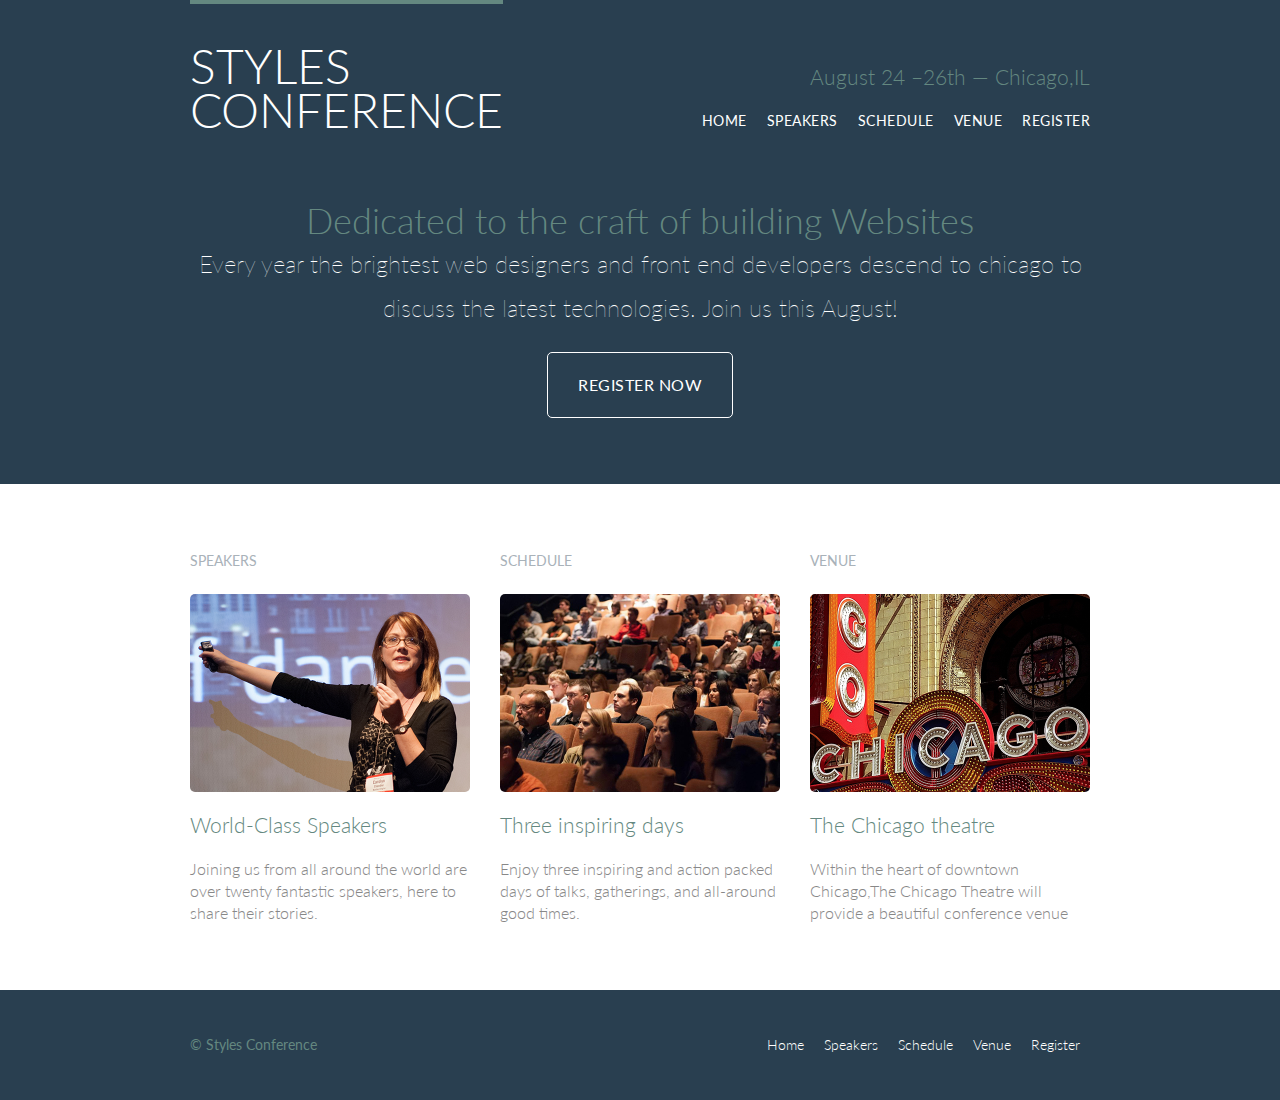
<file: index.html>
<!DOCTYPE html>
<html lang="en">

<head>
  <meta charset="utf-8">
  <title>Styles Conference</title>
  <link rel="stylesheet" href="assets/stylesheets/main.css">
  <link rel="stylesheet" href="http://fonts.googleapis.com/css?family=Lato:100,300,400">
</head>

<body>
  <header class="primary-header container group">
    <h1 class="logo">
      <a href="index.html">Styles <br> Conference</a>
    </h1>
    <h3 class="tagline">August 24 &ndash;26th &mdash; Chicago,IL</h3>
    <nav class="nav  primary-nav">
      <ul>
        <li><a href="index.html">Home</a></li><!--
        --><li><a href="speakers.html">Speakers</a></li><!--
        --><li><a href="schedule.html">Schedule</a></li><!--
        --><li><a href="venue.html">Venue</a></li><!--
        --><li><a href="register.html">Register</a></li>
    </ul>
    </nav>
  </header>
  <section>
    <section class="hero container">
      <h2>Dedicated to the craft of building Websites</h2>
      <p>Every year the brightest web designers and front end developers descend to chicago to discuss the latest technologies. Join us this August!</p>
      <a href="register.html" class="btn btn-alt" >Register Now</a>
    </section>
    <section class="row">
      <div class="grid">
        <!-- Speakers -->
        <section class="teaser col-1-3">
          <h5>Speakers</h5>
          <a href="speakers.html">
            <img src="assets/images/home/speakers.jpg" alt="Professional Speakers">
            <h3>World-Class Speakers</h3>
          </a>
          <p>Joining us from all around the world are over twenty fantastic speakers, here to share their stories.</p>
        </section><!--
          Schedule
        --><section class="teaser col-1-3">
        <h5>Schedule</h5>
        <a href="schedule.html">
          <img src="assets/images/home/schedule.jpg" alt="Original Schedule">
          <h3>Three inspiring days</h3>
        </a>
        <p>Enjoy three inspiring and action packed days of talks, gatherings, and all-around good times.</p>
      </section><!--
        Venue
      --><section class="teaser col-1-3">
      <h5>Venue</h5>
      <a href="venue.html">
        <img src="assets/images/home/venue.jpg" alt="The Chicago Theatre">
        <h3>The Chicago theatre</h3>
      </a>
      <p>Within the heart of downtown Chicago,The Chicago Theatre will provide a beautiful conference venue</p>
    </section>
  </div>
</section>
</section>
<footer class="primary-footer container group">
  <small>&copy; Styles Conference</small>
  <nav class="nav">
    <ul>
      <li><a href="index.html">Home</a></li><!--
      --><li><a href="speakers.html">Speakers</a></li><!--
      --><li><a href="schedule.html">Schedule</a></li><!--
      --><li><a href="venue.html">Venue</a></li><!--
      --><li><a href="register.html">Register</a></li>
    <ul>
  </nav>
</footer>
</body>

</html>
</file>
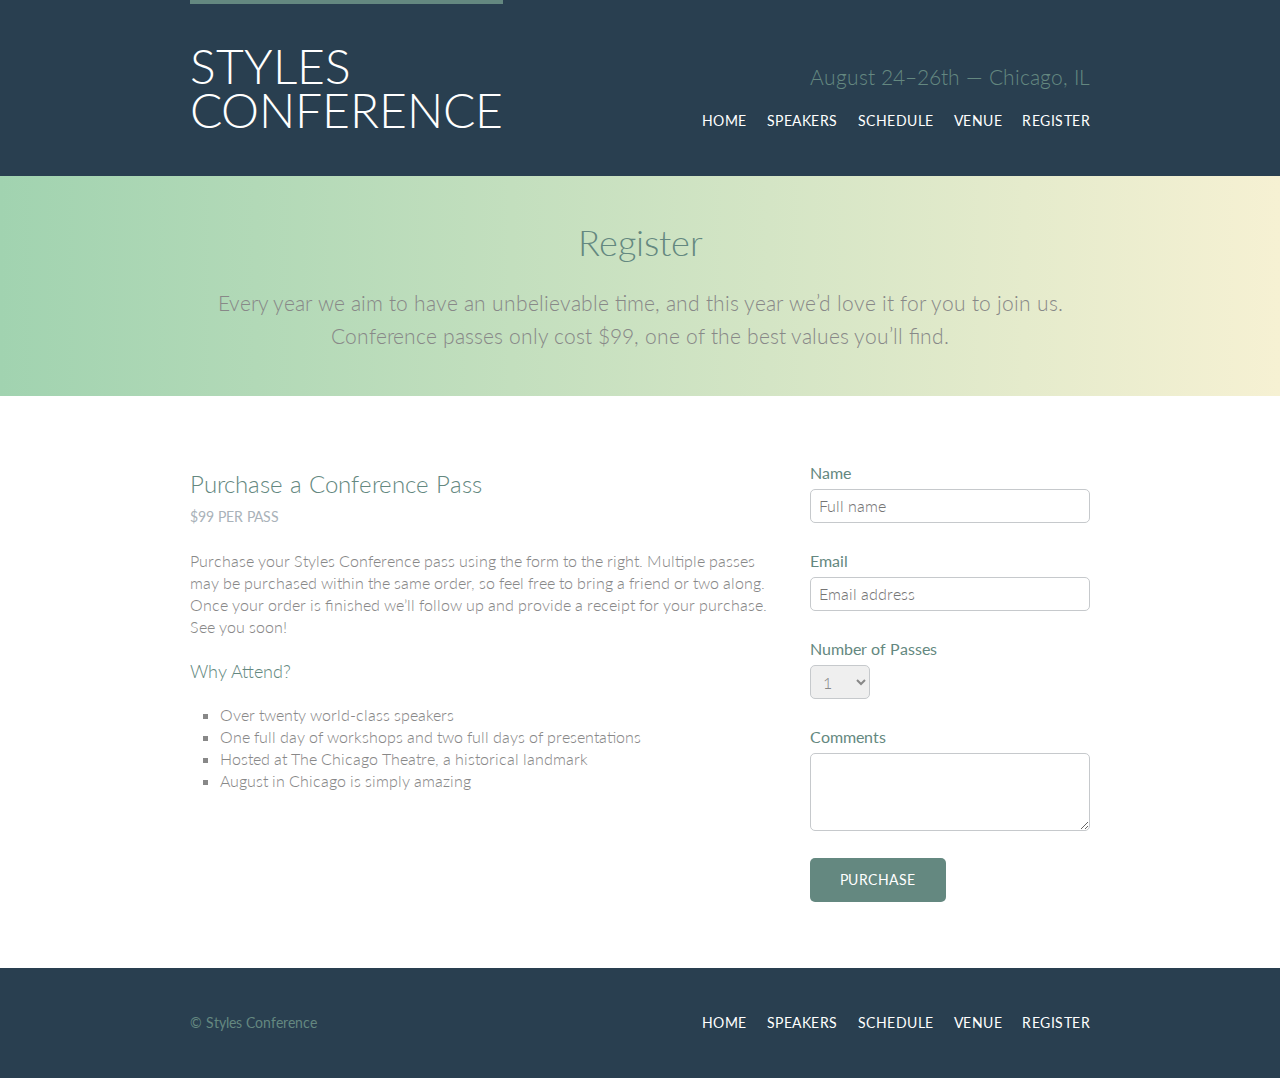
<file: register.html>
<!DOCTYPE html>
  <html lang="en">

    <head>
      <meta charset="utf-8">
      <title>Register - Styles Conference</title>
      <link rel="stylesheet" href="assets/stylesheets/main.css">
      <link rel="stylesheet" href="http://fonts.googleapis.com/css?family=Lato:100,300,400">
    </head>

    <body>

      <!-- Header -->

      <header class="primary-header container group">

        <h1 class="logo">
          <a href="index.html">Styles <br> Conference</a>
        </h1>

        <h3 class="tagline">August 24&ndash;26th &mdash; Chicago, IL</h3>

        <nav class="nav  primary-nav">
          <ul>
            <li><a href="index.html">Home</a></li><!--
            --><li><a href="speakers.html">Speakers</a></li><!--
            --><li><a href="schedule.html">Schedule</a></li><!--
            --><li><a href="venue.html">Venue</a></li><!--
            --><li><a href="register.html">Register</a></li>
        </ul>
        </nav>
      </header>

      <!-- Lead -->

      <section class="row-alt">
        <div class="lead container">

          <h1>Register</h1>

          <p>Every year we aim to have an unbelievable time, and this year we&#8217;d love it for you to join us. Conference passes only cost $99, one of the best values you&#8217;ll find.</p>

        </div>
      </section>
      <section class="row">
        <div class="grid">
          <section class="col-2-3">
            <h2>Purchase a Conference Pass</h2>
            <h5>$99 per Pass</h5>

            <p>Purchase your Styles Conference pass using the form to the right. Multiple passes may be purchased within the same order, so feel free to bring a friend or two along. Once your order is finished we&#8217;ll follow up and provide a receipt for your purchase. See you soon!</p>

            <h4>Why Attend?</h4>

            <ul class="why-attend">
              <li>Over twenty world-class speakers</li>
              <li>One full day of workshops and two full days of presentations</li>
              <li>Hosted at The Chicago Theatre, a historical landmark</li>
              <li>August in Chicago is simply amazing</li>
            </ul>

          </section><!--
          --><form class="col-1-3" action="#" method="post">
            <fieldset class="register-group">

             <label>
               Name
               <input type="text" name="name" placeholder="Full name" required>
             </label>

             <label>
               Email
               <input type="email" name="email" placeholder="Email address" required>
             </label>

             <label>
               Number of Passes
               <select name="quantity" required>
                 <option value="1" selected>1</option>
                 <option value="2">2</option>
                 <option value="3">3</option>
                 <option value="4">4</option>
                 <option value="5">5</option>
               </select>
             </label>

             <label>
               Comments
               <textarea name="comments"></textarea>
             </label>

           </fieldset>

           <input class="btn btn-default" type="submit" name="submit" value="Purchase">

          </form>
        </div>
      </section>

      <!-- Footer -->

      <footer class="primary-footer container group">

        <small>&copy; Styles Conference</small>

        <nav class="nav  primary-nav">
          <ul>
            <li><a href="index.html">Home</a></li><!--
            --><li><a href="speakers.html">Speakers</a></li><!--
            --><li><a href="schedule.html">Schedule</a></li><!--
            --><li><a href="venue.html">Venue</a></li><!--
            --><li><a href="register.html">Register</a></li>
        </ul>
        </nav>
      </footer>

    </body>
  </html>
</file>
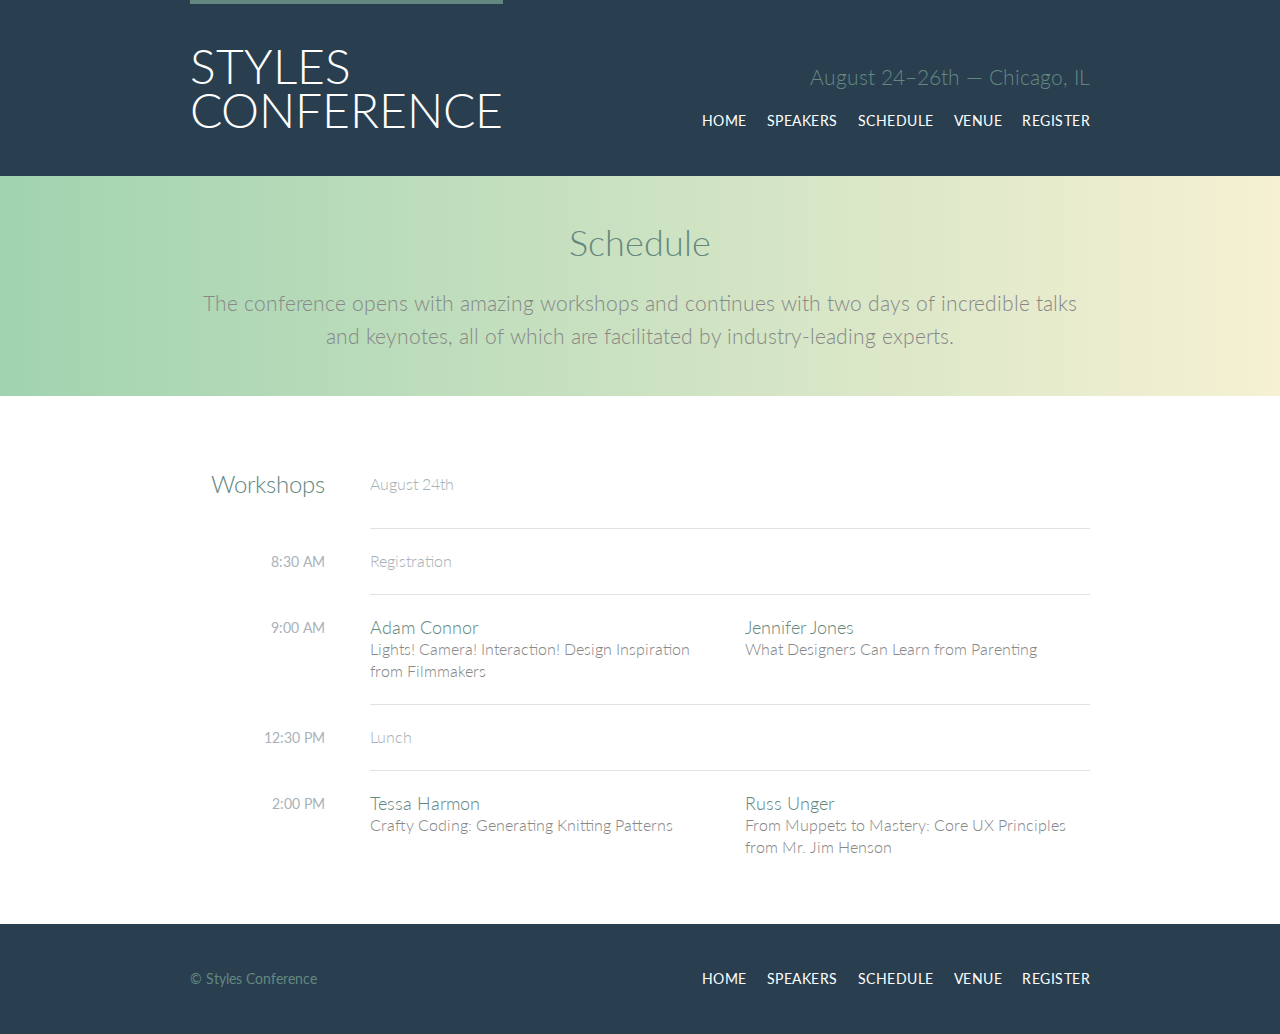
<file: schedule.html>
<!DOCTYPE html>
  <html lang="en">

    <head>
      <meta charset="utf-8">
      <title>Schedule - Styles Conference</title>
      <link rel="stylesheet" href="assets/stylesheets/main.css">
      <link rel="stylesheet" href="http://fonts.googleapis.com/css?family=Lato:100,300,400">
    </head>

    <body>

      <!-- Header -->

      <header class="primary-header container group">

        <h1 class="logo">
          <a href="index.html">Styles <br> Conference</a>
        </h1>

        <h3 class="tagline">August 24&ndash;26th &mdash; Chicago, IL</h3>

        <nav class="nav  primary-nav">
          <ul>
            <li><a href="index.html">Home</a></li><!--
            --><li><a href="speakers.html">Speakers</a></li><!--
            --><li><a href="schedule.html">Schedule</a></li><!--
            --><li><a href="venue.html">Venue</a></li><!--
            --><li><a href="register.html">Register</a></li>
        </ul>
        </nav>
      </header>

      <!-- Lead -->

      <section class="row-alt">
        <div class="lead container">

          <h1>Schedule</h1>

          <p>The conference opens with amazing workshops and continues with two days of incredible talks and keynotes, all of which are facilitated by industry-leading experts.</p>

        </div>
      </section>
      <section class="row">
        <div class="container">
          <table>
            <thead>
              <tr>
                <th scope="row">
                  Workshops
                </th>
                <td class="schedule-offset" colspan="2">
                  August 24th
              </td>
            </tr>
          </thead>
            <tbody>
              <tr>
                <th scope="row">
                  <time datetime="08:30:00">8:30 AM</time>
                </th>
                <td class="schedule-offset" colspan="2">
                  Registration
                </td>
              </tr>
              <tr>
                <th scope="row">
                  <time datetime="09:00:00">9:00 AM</time>
                </th>
                <td>
                  <a href="speakers.html#adam-connor">
                    <h4>Adam Connor</h4>
                    Lights! Camera! Interaction! Design Inspiration from Filmmakers
                  </a>
                </td>
                <td>
                  <a href="speakers.html#jennifer-jones">
                    <h4>Jennifer Jones</h4>
                    What Designers Can Learn from Parenting
                  </a>
                </td>
              </tr>
              <tr>
                <th scope="row">
                  <time datetime="12:30:00">12:30 PM</time>
                </th>
                <td class="schedule-offset" colspan="2">
                  Lunch
                </td>
              </tr>
              <tr>
                <th scope="row">
                  <time datetime="14:00">2:00 PM</time>
                </th>
                <td>
                  <a href="speakers.html#tessa-harmon">
                    <h4>Tessa Harmon</h4>
                    Crafty Coding: Generating Knitting Patterns
                  </a>
                </td>
                <td>
                  <a href="speakers.html#russ-unger">
                  <h4>Russ Unger</h4>
                  From Muppets to Mastery: Core UX Principles from Mr. Jim Henson
                </a>
              </td>
            </tr>
          </tbody>
       </table>

        </div>
      </section>

      <!-- Footer -->

      <footer class="primary-footer container group">

        <small>&copy; Styles Conference</small>

        <nav class="nav  primary-nav">
          <ul>
            <li><a href="index.html">Home</a></li><!--
            --><li><a href="speakers.html">Speakers</a></li><!--
            --><li><a href="schedule.html">Schedule</a></li><!--
            --><li><a href="venue.html">Venue</a></li><!--
            --><li><a href="register.html">Register</a></li>
        </ul>
        </nav>

      </footer>

    </body>
  </html>
</file>
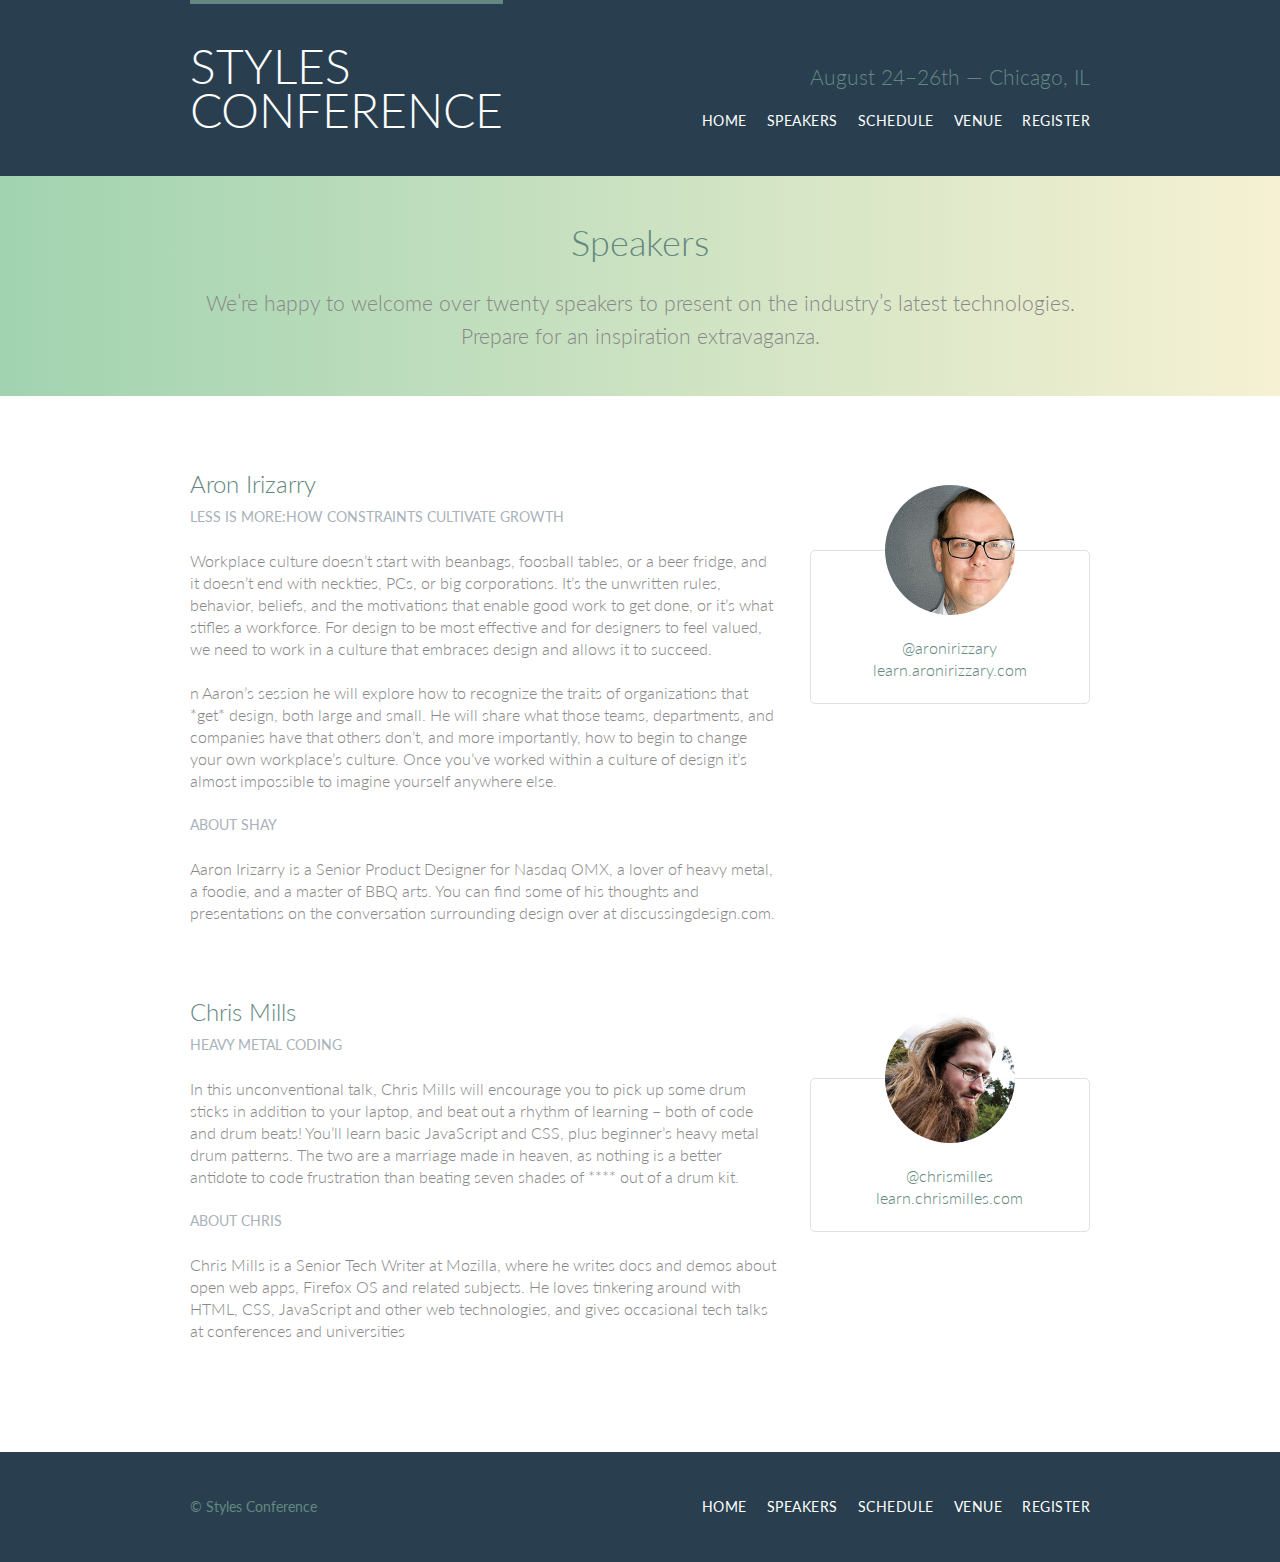
<file: speakers.html>
<!DOCTYPE html>
<html lang="en">

  <head>
    <meta charset="utf-8">
    <title>Speakers - Styles Conference</title>
    <link rel="stylesheet" href="assets/stylesheets/main.css">
    <link rel="stylesheet" href="http://fonts.googleapis.com/css?family=Lato:100,300,400">
  </head>

  <body>

    <!-- Header -->

    <header class="primary-header container group">

      <h1 class="logo">
        <a href="index.html">Styles <br> Conference</a>
      </h1>

      <h3 class="tagline">August 24&ndash;26th &mdash; Chicago, IL</h3>

      <nav class="nav  primary-nav">
        <ul>
          <li><a href="index.html">Home</a></li><!--
          --><li><a href="speakers.html">Speakers</a></li><!--
          --><li><a href="schedule.html">Schedule</a></li><!--
          --><li><a href="venue.html">Venue</a></li><!--
          --><li><a href="register.html">Register</a></li>
      </ul>
      </nav>

    </header>

    <!-- Lead -->

    <section class="row-alt">
      <div class="lead container">

        <h1>Speakers</h1>

        <p>We&#8217;re happy to welcome over twenty speakers to present on the industry&#8217;s latest technologies. Prepare for an inspiration extravaganza.</p>

      </div>
    </section>
    <section class="row">
      <div class="grid">
        <section class="speaker" id="aron-irizzary">
          <div class="col-2-3">
            <h2>Aron Irizarry</h2>
            <h5>Less Is More:How Constraints Cultivate Growth</h5>
            <p>Workplace culture doesn’t start with beanbags, foosball tables, or a beer fridge, and it doesn’t end with neckties, PCs, or big corporations. It’s the unwritten rules, behavior, beliefs, and the motivations that enable good work to get done, or it’s what stifles a workforce. For design to be most effective and for designers to feel valued, we need to work in a culture that embraces design and allows it to succeed.</p>
            <p>n Aaron’s session he will explore how to recognize the traits of organizations that *get* design, both large and small. He will share what those teams, departments, and companies have that others don’t, and more importantly, how to begin to change your own workplace’s culture. Once you’ve worked within a culture of design it’s almost impossible to imagine yourself anywhere else.</p>
            <h5>About Shay</h5>
            <p>Aaron Irizarry is a Senior Product Designer for Nasdaq OMX, a lover of heavy metal, a foodie, and a master of BBQ arts. You can find some of his thoughts and presentations on the conversation surrounding design over at discussingdesign.com.</p>
          </div><!--
          --><aside class="col-1-3">
               <div class="speaker-info">
                 <img src="assets/images/speakers/aaron-irizarry.jpg" alt="Arron Irizarry">
                  <ul>
                    <li><a href="https://twitter.com/shayhowe">@aronirizzary</a></li>
                    <li><a href="http://learn.shayhowe.com/">learn.aronirizzary.com</a></li>
                  </ul>
             </div>
          </aside>
        </section>
        <section class="speaker" id="chris-mills">
          <div class="col-2-3">
            <h2>Chris Mills</h2>
            <h5>Heavy Metal Coding</h5>
            <p>In this unconventional talk, Chris Mills will encourage you to pick up some drum sticks in addition to your laptop, and beat out a rhythm of learning – both of code and drum beats! You’ll learn basic JavaScript and CSS, plus beginner’s heavy metal drum patterns. The two are a marriage made in heaven, as nothing is a better antidote to code frustration than beating seven shades of **** out of a drum kit.</p>
            <h5>About Chris</h5>
            <p>Chris Mills is a Senior Tech Writer at Mozilla, where he writes docs and demos about open web apps, Firefox OS and related subjects. He loves tinkering around with HTML, CSS, JavaScript and other web technologies, and gives occasional tech talks at conferences and universities</p>
          </div><!--
          --><aside class="col-1-3">
               <div class="speaker-info">
                 <img src="assets/images/speakers/chris-mills.jpg" alt="Chris Mills">

                  <ul>
                    <li><a href="https://twitter.com/shayhowe">@chrismilles</a></li>
                    <li><a href="http://learn.shayhowe.com/">learn.chrismilles.com</a></li>
                  </ul>
             </div>
          </aside>
        </section>
      </div>
    </section>

    <!-- Footer -->

    <footer class="primary-footer container group">

      <small>&copy; Styles Conference</small>

      <nav class="nav  primary-nav">
        <ul>
          <li><a href="index.html">Home</a></li><!--
          --><li><a href="speakers.html">Speakers</a></li><!--
          --><li><a href="schedule.html">Schedule</a></li><!--
          --><li><a href="venue.html">Venue</a></li><!--
          --><li><a href="register.html">Register</a></li>
      </ul>
      </nav>

    </footer>

  </body>
</html>
</file>
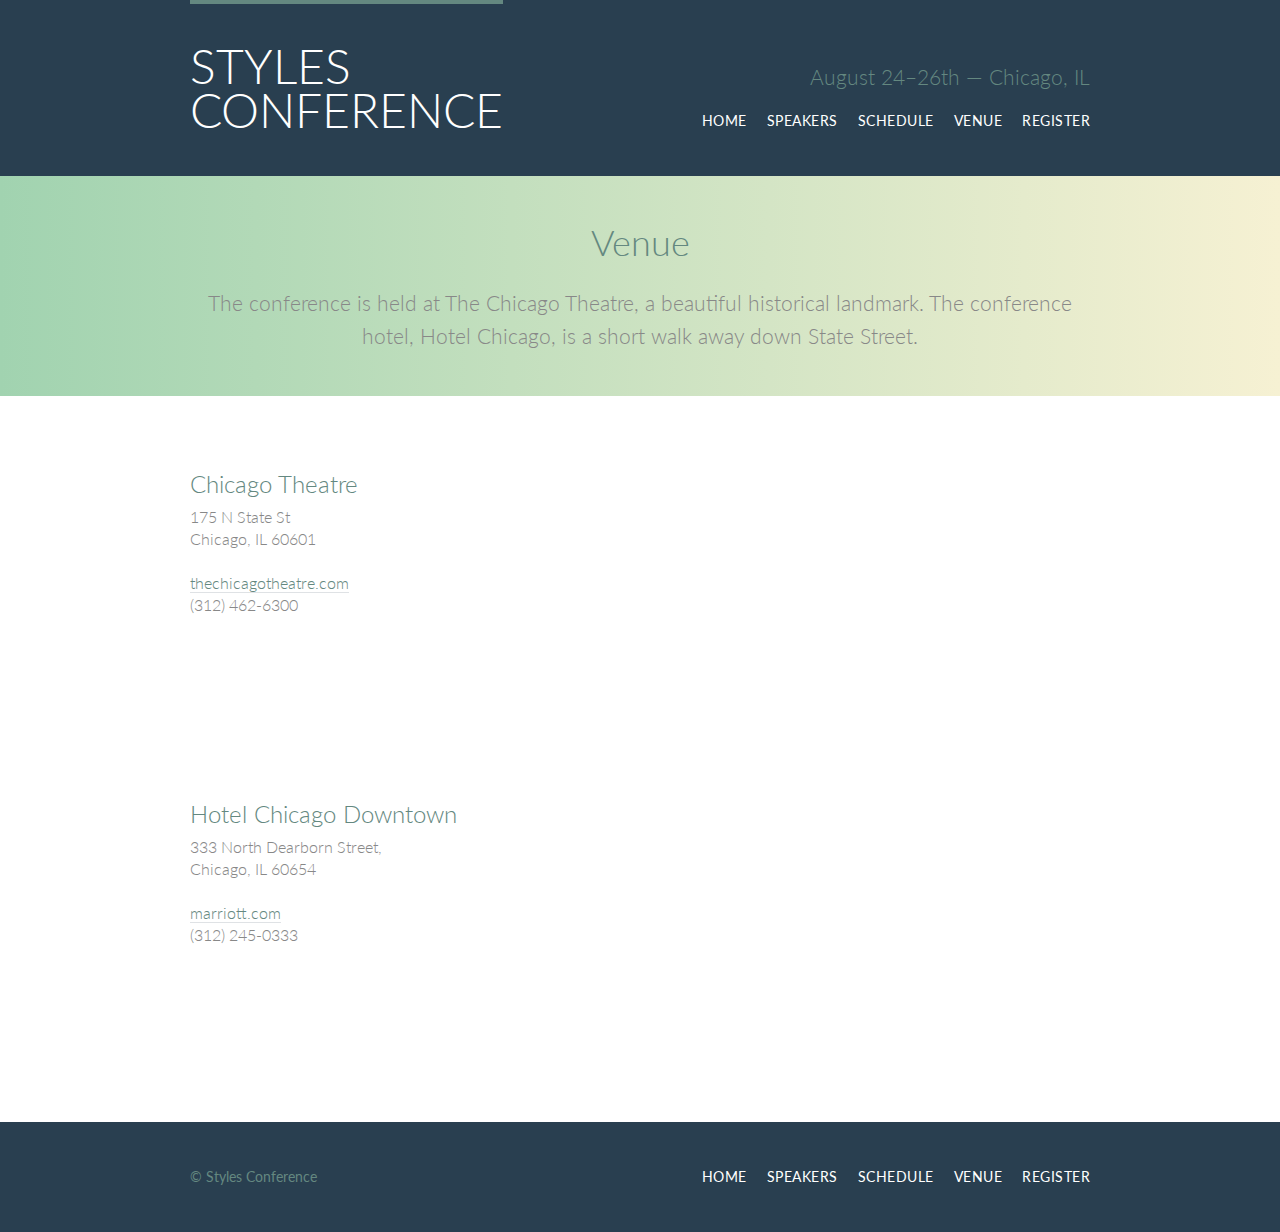
<file: venue.html>
<!DOCTYPE html>
<html lang="en">

  <head>
    <meta charset="utf-8">
    <title>Venue - Styles Conference</title>
    <link rel="stylesheet" href="assets/stylesheets/main.css">
    <link rel="stylesheet" href="http://fonts.googleapis.com/css?family=Lato:100,300,400">
  </head>

  <body>

    <!-- Header -->

    <header class="primary-header container group">

      <h1 class="logo">
        <a href="index.html">Styles <br> Conference</a>
      </h1>

      <h3 class="tagline">August 24&ndash;26th &mdash; Chicago, IL</h3>

      <nav class="nav  primary-nav">
        <ul>
          <li><a href="index.html">Home</a></li><!--
          --><li><a href="speakers.html">Speakers</a></li><!--
          --><li><a href="schedule.html">Schedule</a></li><!--
          --><li><a href="venue.html">Venue</a></li><!--
          --><li><a href="register.html">Register</a></li>
      </ul>
      </nav>

    </header>

    <!-- Lead -->

    <section class="row-alt">
      <div class="lead container">

        <h1>Venue</h1>

        <p>The conference is held at The Chicago Theatre, a beautiful historical landmark. The conference hotel, Hotel Chicago, is a short walk away down State Street.</p>

      </div>
    </section>
    <section class="row">
      <div class="grid">
        <section class="venue-theatre">
          <div class="col-1-3">
            <h2>Chicago Theatre</h2>
            <p>175 N State St <br> Chicago, IL 60601</p>
            <p><a href="http://www.thechicagotheatre.com/">thechicagotheatre.com</a> <br> (312) 462-6300</p>
          </div><!--
          --><iframe class="venue-map col-2-3" src="https://www.google.com/maps/embed?pb=!1m5!3m3!1m2!1s0x880e2ca55810a493%3A0x4700ddf60fcbfad6!2schicago+theatre!5e0!3m2!1sen!2sus!4v1388701393606"></iframe>
        </section>
        <section class="venue-hotel">
          <div class="col-1-3">
            <h2>Hotel Chicago Downtown</h2>
            <p>333 North Dearborn Street, <br> Chicago, IL 60654</p>
            <p><a href="http://www.marriott.com/">marriott.com</a> <br> (312) 245-0333</p>
          </div><!--
          --><iframe class="venue-map col-2-3" src="https://www.google.com/maps/embed?pb=!1m18!1m12!1m3!1d2970.2011950733126!2d-87.63104604927592!3d41.8885299791194!2m3!1f0!2f0!3f0!3m2!1i1024!2i768!4f13.1!3m3!1m2!1s0x880e2cae21a12625%3A0x277f22d4b64d5732!2sHotel+Chicago+Downtown%2C+Autograph+Collection!5e0!3m2!1sen!2sin!4v1526032131345"></iframe>
          </iframe>
        </section>

      </div>
    </section>

    <!-- Footer -->

    <footer class="primary-footer container group">

      <small>&copy; Styles Conference</small>

      <nav class="nav  primary-nav">
        <ul>
          <li><a href="index.html">Home</a></li><!--
          --><li><a href="speakers.html">Speakers</a></li><!--
          --><li><a href="schedule.html">Schedule</a></li><!--
          --><li><a href="venue.html">Venue</a></li><!--
          --><li><a href="register.html">Register</a></li>
      </ul>
      </nav>

    </footer>

  </body>
</html>
</file>
<file: assets/stylesheets/main.css>
/* http://meyerweb.com/eric/tools/css/reset/
   v2.0 | 20110126
   License: none (public domain)
*/

html, body, div, span, applet, object, iframe,
h1, h2, h3, h4, h5, h6, p, blockquote, pre,
a, abbr, acronym, address, big, cite, code,
del, dfn, em, img, ins, kbd, q, s, samp,
small, strike, strong, sub, sup, tt, var,
b, u, i, center,
dl, dt, dd, ol, ul, li,
fieldset, form, label, legend,
table, caption, tbody, tfoot, thead, tr, th, td,
article, aside, canvas, details, embed,
figure, figcaption, footer, header, hgroup,
menu, nav, output, ruby, section, summary,
time, mark, audio, video {
  margin: 0;
  padding: 0;
  border: 0;
  font-size: 100%;
  font: inherit;
  vertical-align: baseline;
}
/* HTML5 display-role reset for older browsers */
article, aside, details, figcaption, figure,
footer, header, hgroup, menu, nav, section {
  display: block;
}
body {
  line-height: 1;
}
ol, ul {
  list-style: none;
}
blockquote, q {
  quotes: none;
}
blockquote:before, blockquote:after,
q:before, q:after {
  content: '';
  content: none;
}
table {
  border-collapse: collapse;
  border-spacing: 0;
}

strong {
  font-weight: 400;
}

cite, em {
  font-style: italic;
}

/*
  ========================================
  Grid
  ========================================
*/

*,
*:before,
*:after {
  -webkit-box-sizing: border-box;
     -moz-box-sizing: border-box;
          box-sizing: border-box;
}
/*
  ========================================
  Clearfix
  ========================================
*/
.group:before,
.group:after {
  content: "";
  display: table;
}
.group:after {
  clear: both;
}
.group {
  clear: both;
  *zoom: 1;
}

/*
  ========================================
  Rows
  ========================================
*/

..row,
.row-alt{
  min-width: 960px;
}
.row {
  background: #fff;
  padding: 66px 0 44px 0;
}
.row-alt {
   background: #cbe2c1;
   background: -webkit-linear-gradient(to right, #a1d3b0, #f6f1d3);
   background: -moz-linear-gradient(to right, #a1d3b0, #f6f1d3);
   background: linear-gradient(to right, #a1d3b0, #f6f1d3);
   padding: 44px 0 22px 0;
 }


/*
  ========================================
  Custom styles
  ========================================
*/
body {
  background: #293f50;
  color: #888;
  font: 300 16px/22px "Lato", "Open Sans", "Helvetica Neue", Helvetica, Arial, sans-serif;
}

/*
  ========================================
  Typography
  ========================================
*/

h1, h3, h4, h5, p {
  margin-bottom: 22px;
}

h1, h2, h3, h4 {
  color: #648880;
}
h1 {
  font-size: 36px;
  line-height: 44px;
}

h2 {
  font-size: 24px;
  line-height: 44px;
}

h3 {
  font-size: 21px;
}

h4 {
  font-size: 18px;
}

h5 {
  color: #a9b2b9;
  font-size: 14px;
  font-weight: 400;
  text-transform: uppercase;
}

/*
  ========================================
  Links
  ========================================
*/

a:hover {
  color: #a9b2b9;
}
a {
  color: #648880;
  text-decoration: none;
}

p a {
  border-bottom: 1px solid #dfe2e5;
}
/*
  ========================================
  Buttons
  ========================================
*/

.btn {
  border-radius: 5px;
  color: #fff;
  cursor: pointer;
  display: inline-block;
  font-weight: 400;
  letter-spacing: .5px;
  margin: 0;
  text-transform: uppercase;
}
.btn-alt {
  border: 1px solid #fff;
  padding: 10px 30px;
}

.btn-alt:hover {
  background: #fff;
  color: #648880;
}

.btn-default {
  border: 0;
  background: #648880;
  padding: 11px 30px;
  font-size: 14px;
}
.btn-default:hover {
  background: #77a198;
}


/*
  ========================================
  Home
  ========================================
*/

.hero {
  color: #fff;
  line-height:44px;
  padding: 22px 80px 66px 80px;
  text-align: center;
}

.hero h2 {
  font-size: 36px;
}

.hero p {
  font-size: 24px;
  font-weight: 100;
}

.col-1-3,
.col-2-3 {
  display: inline-block;
  vertical-align: top;
}

.grid,
.col-1-3,
.col-2-3 {
  padding-left: 15px;
  padding-right: 15px;
}

.container,
.grid {
  margin: 0 auto;
  width: 960px;
}

.container {
  padding-left: 30px;
  padding-right: 30px;
}

.col-1-3 {
  width: 33.33%;
}
.col-2-3 {
  width: 66.66%;
}

.teaser a:hover h3 {
  color: #a9b2b9;
}

.teaser img {
  border-radius: 5px;
  display: block;
  margin-bottom: 22px;
  max-width: 100%;
}

/*
  ========================================
  Primary header
  ========================================
*/

.logo {
  border-top:4px solid #648880;
  padding 40px 0 22px 0;
  float: left;
  font-size: 48px;
  line-height: 44px;
  padding: 40px 0 22px 0;
  text-transform: uppercase;
}

.tagline {
  margin: 66px 0 22px 0;
  text-align: right;
}

.primary-nav {
  font-size: 14px;
  font-weight: 400;
  letter-spacing: .5px;
  text-transform: uppercase;
}

.primary-header a,
.primary-footer a {
  color: #fff;
}
.primary-header a:hover,
.primary-footer a:hover {
  color: #648880;
}


/*
  ========================================
  Primary footer
  ========================================
*/

.primary-footer small {
  float: left;
  font-weight: 400;
}

.primary-footer {
  color: #648880;
  font-size: 14px;
  padding-bottom: 44px;
  padding-top: 44px;
}

/*
  ========================================
  Navigation
  ========================================
*/

.nav {
  text-align: right;
}

.nav li {
  display: inline-block;
  margin: 0 10px;
  vertical-align: top;
}

.nav li:last-child {
  margin-right: 0;
}

/*
  ========================================
  Leads
  ========================================
*/

.lead {
  text-align: center;
}
.lead p {
  font-size: 21px;
  line-height: 33px;
}

/*
  ========================================
  Speakers
  ========================================
*/

.speaker-info {
  border: 1px solid #dfe2e5;
  border-radius: 5px;
  margin-top: 88px;
  padding-bottom: 22px;
  text-align: center;
}

.speaker {
  margin-bottom: 44px;
}

.speaker-info img {
  border-radius: 50%;
  height: 130px;
  margin: -66px 0 22px 0;
  vertical-align: top;
}

/*
  ========================================
  Venue
  ========================================
*/

.venue-theatre {
  margin-bottom: 66px;
}
.venue-hotel {
  margin-bottom: 22px;
}

.venue-map {
  height: 264px;
}

/*
  ========================================
  Register
  ========================================
*/

.why-attend {
  list-style: square;
  margin: 0 0 22px 30px;
}

form {
  margin-bottom: 22px;
}

input,
select,
textarea {
  font: 300 16px/22px "Lato", "Open Sans", "Helvetica Neue", Helvetica, Arial, sans-serif;
}

.register-group label {
  color: #648880;
  cursor: pointer;
  font-weight: 400;
}
.register-group input,
.register-group select,
.register-group textarea {
  border: 1px solid #c6c9cc;
  border-radius: 5px;
  color: #888;
  display: block;
  margin: 5px 0 27px 0;
  padding: 5px 8px;
}
.register-group input,
.register-group textarea {
  width: 100%;
}
.register-group select {
  height: 34px;
  width: 60px;
}
.register-group textarea {
  height: 78px;
}

/*
  ========================================
  Schedule
  ========================================
*/

table {
  margin-bottom: 44px;
  width: 100%;
}
table:last-child {
  margin-bottom: 0;
}

th,
td {
  padding-bottom: 22px;
  vertical-align: top;
}
th {
  padding-right: 45px;
  text-align: right;
  width: 20%;
}
td {
  width: 40%;
}

thead {
  line-height: 44px;
}

thead th {
  color: #648880;
  font-size: 24px;
}

tbody th {
  color: #a9b2b9;
  font-size: 14px;
  font-weight: 400;
  padding-top: 22px;
  text-transform: uppercase;
}

tbody td {
  border-top: 1px solid #dfe2e5;
  padding-top: 21px;
}
tbody td:first-of-type {
  padding-right: 15px;
}
tbody td:last-of-type {
  padding-left: 15px;
}
tbody td:only-of-type {
  padding-left: 0;
  padding-right: 0;
}

table a {
  color: #888;
}
table h4 {
  margin-bottom: 0;
}

.schedule-offset {
  color: #a9b2b9;
}
</file>
